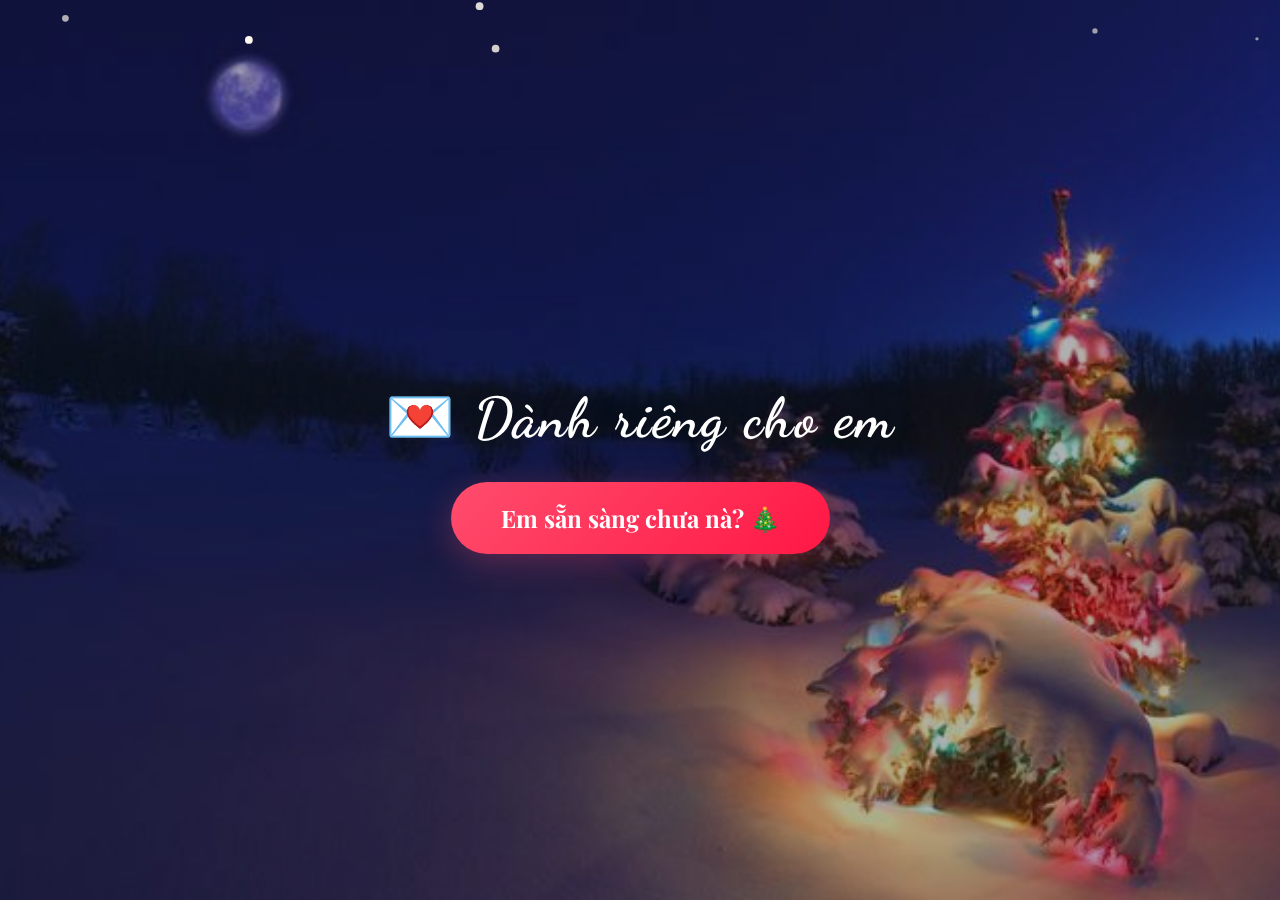
<file: Giang_Sinh/index.html>
<!DOCTYPE html>
<html lang="vi">
<head>
    <meta charset="UTF-8">
    <meta name="viewport" content="width=device-width, initial-scale=1.0">
    <title>Giáng sinh cùng em</title>
    <link rel="preconnect" href="https://fonts.googleapis.com">
    <link rel="preconnect" href="https://fonts.gstatic.com" crossorigin>
    <link href="https://fonts.googleapis.com/css2?family=Dancing+Script:wght@700&family=Playfair+Display:wght@400;700&display=swap" rel="stylesheet">
    <style>
        body {
            margin: 0;
            padding: 0;
            height: 100vh;
            background-image: linear-gradient(rgba(0,0,0,0.3), rgba(0,0,0,0.3)), url('./img/anh-mo-ta.jpg');
            background-size: cover;
            background-position: center;
            background-repeat: no-repeat;
            display: flex;
            justify-content: center;
            align-items: center;
            font-family: 'Playfair Display', serif;
            color: white;
            overflow: hidden;
        }

        #snowCanvas {
            position: fixed;
            top: 0;
            left: 0;
            width: 100%;
            height: 100%;
            pointer-events: none;
            z-index: 1;
        }

        .container {
            text-align: center;
            z-index: 2;
            position: relative;
            padding: 20px; /* Thêm padding để tránh sát mép trên mobile */
        }

        h1 {
            font-family: 'Dancing Script', cursive;
            font-size: 3.5em;
            margin-bottom: 25px;
            animation: glow 3s ease-in-out infinite alternate;
        }

        .magic-text {
            position: relative;
            letter-spacing: 2px;
            margin-bottom: 30px;
        }

        .magic-text span {
            display: inline-block;
            color: #fff;
            animation: glowText 4s ease-in-out infinite alternate;
        }

        .magic-text::before {
            content: attr(data-text);
            position: absolute;
            top: 0;
            left: 0;
            color: #ffb6c1;
            filter: blur(25px);
            opacity: 0.7;
            z-index: -1;
        }

        @keyframes glowText {
            0% { filter: drop-shadow(0 0 5px rgba(255, 182, 193, 0.5)); transform: scale(1); }
            50% { filter: drop-shadow(0 0 20px rgba(255, 182, 193, 0.8)); transform: scale(1.02); }
            100% { filter: drop-shadow(0 0 10px rgba(255, 182, 193, 0.6)); transform: scale(1); }
        }

        @keyframes glow {
            from { filter: drop-shadow(0 0 10px #fff); }
            to { filter: drop-shadow(0 0 20px #ff69b4); }
        }

        button {
            position: relative;
            padding: 20px 50px;
            font-size: 1.5em;
            font-weight: 700;
            font-family: 'Playfair Display', serif;
            color: white;
            background: linear-gradient(135deg, #ff4d6d, #ff1744);
            border: none;
            border-radius: 50px;
            cursor: pointer;
            overflow: hidden;
            animation: pulse 2s infinite ease-in-out;
            transition: transform 0.4s cubic-bezier(0.25, 0.46, 0.45, 0.94);
            box-shadow: 0 8px 32px rgba(255, 77, 109, 0.3);
            min-height: 60px; /* Đảm bảo button đủ lớn cho touch trên mobile */
            touch-action: manipulation; /* Tối ưu touch events */
        }

        button:hover, button:active {
            transform: scale(1.1) rotate(2deg);
            box-shadow: 0 12px 40px rgba(255, 77, 109, 0.5);
        }

        @keyframes pulse {
            0%, 100% { transform: scale(1); }
            50% { transform: scale(1.02); }
        }

        button::before {
            content: "";
            position: absolute;
            top: 0;
            left: -100%;
            width: 100%;
            height: 100%;
            background: linear-gradient(90deg, transparent, rgba(255,255,255,0.4), transparent);
            animation: shine 3s infinite;
        }

        @keyframes shine {
            0% { left: -100%; }
            100% { left: 100%; }
        }

        /* Frame 2 */
        .frame {
            position: fixed;
            top: 0;
            left: 0;
            width: 100%;
            height: 100%;
            background: rgba(0, 0, 0, 0.8);
            display: flex;
            justify-content: center;
            align-items: center;
            z-index: 3;
            opacity: 0;
            transform: scale(0.95);
            transition: opacity 1.5s ease, transform 1.5s ease;
            flex-direction: column; /* Stack vertically nếu cần */
        }

        .frame.show {
            opacity: 1;
            transform: scale(1);
        }

        /* SỬA NÚT THOÁT VÀ QUAY LẠI - CHỈ SỬA PHẦN NÀY */
        .exit-btn,
        .back-btn {
            position: fixed;
            padding: 12px 20px;
            font-size: 1.1em;
            font-weight: 700;
            background: rgba(30, 30, 30, 0.6);
            backdrop-filter: blur(10px);
            -webkit-backdrop-filter: blur(10px);
            border: 1.5px solid rgba(255, 105, 180, 0.6);
            border-radius: 30px;
            color: white;
            cursor: pointer;
            transition: all 0.3s cubic-bezier(0.25, 0.46, 0.45, 0.94);
            z-index: 10;
            min-height: 52px;
            min-width: 100px;
            display: flex;
            align-items: center;
            justify-content: center;
            box-shadow: 0 4px 15px rgba(0, 0, 0, 0.4);
            touch-action: manipulation;
            font-family: 'Playfair Display', serif;
        }

        .exit-btn:hover, .exit-btn:active,
        .back-btn:hover, .back-btn:active {
            background: rgba(255, 105, 180, 0.3);
            transform: scale(1.08) translateY(-2px);
            box-shadow: 0 8px 25px rgba(255, 105, 180, 0.4);
            border-color: #ff69b4;
        }

        /* Vị trí mặc định */
        .exit-btn {
            top: 20px;
            right: 20px;
        }

        .back-btn {
            bottom: 20px;
            left: 20px;
        }

        /* Tablet & Mobile lớn */
        @media (max-width: 1024px) {
            .exit-btn,
            .back-btn {
                padding: 14px 24px;
                font-size: 1.15em;
                min-height: 56px;
                min-width: 110px;
            }
            .exit-btn { top: 25px; right: 25px; }
            .back-btn { bottom: 25px; left: 25px; }
        }

        /* Mobile trung bình */
        @media (max-width: 768px) {
            .exit-btn,
            .back-btn {
                padding: 12px 20px;
                font-size: 1.05em;
                min-height: 52px;
                min-width: 100px;
                border-radius: 28px;
            }
            .exit-btn {
                top: calc(env(safe-area-inset-top, 0px) + 15px);
                right: calc(env(safe-area-inset-right, 0px) + 15px);
            }
            .back-btn {
                bottom: calc(env(safe-area-inset-bottom, 0px) + 20px);
                left: calc(env(safe-area-inset-left, 0px) + 15px);
            }
        }

        /* Mobile nhỏ */
        @media (max-width: 480px) {
            .exit-btn,
            .back-btn {
                padding: 11px 18px;
                font-size: 1em;
                min-height: 48px;
                min-width: 95px;
            }
            .exit-btn {
                top: calc(env(safe-area-inset-top, 0px) + 12px);
                right: calc(env(safe-area-inset-right, 0px) + 12px);
            }
            .back-btn {
                bottom: calc(env(safe-area-inset-bottom, 0px) + 15px);
                left: calc(env(safe-area-inset-left, 0px) + 12px);
            }
        }

        /* Landscape mode - đưa nút back lên trên cùng với nút exit */
        @media (max-height: 500px) and (orientation: landscape) {
            .back-btn {
                top: calc(env(safe-area-inset-top, 0px) + 15px);
                left: calc(env(safe-area-inset-left, 0px) + 15px);
                bottom: auto;
            }
            .exit-btn {
                top: calc(env(safe-area-inset-top, 0px) + 15px);
                right: calc(env(safe-area-inset-right, 0px) + 15px);
            }
        }

        /* Gallery - Memory game grid 4x4 */
        .gallery {
            display: grid;
            grid-template-rows: repeat(4, 1fr);
            grid-template-columns: repeat(4, 1fr);
            gap: 15px;
            max-width: 800px;
            max-height: 800px;
            padding: 50px;
            overflow: hidden;
            perspective: 1200px; /* Tăng depth để flip rõ hơn */
            width: 100%; /* Full width */
            height: auto; /* Auto height */
        }

        .memory-card {
            position: relative;
            width: 120px;
            height: 120px;
            cursor: pointer;
            border-radius: 10px;
            overflow: hidden;
            transition: transform 0.6s cubic-bezier(0.25, 0.46, 0.45, 0.94);
            transform-style: preserve-3d;
            box-shadow: 0 4px 15px rgba(255, 105, 180, 0.3);
            touch-action: manipulation; /* Tối ưu touch */
        }

        .memory-card.matched {
            border: 3px solid #ff69b4;
            box-shadow: 0 0 20px rgba(255, 105, 180, 0.6);
            animation: matchGlow 1s ease-out;
            transform: rotateY(180deg) !important; /* Hiển thị mặt back (ảnh) vĩnh viễn sau khi match */
            cursor: pointer; /* Giữ cursor để gợi ý click đọc lại */
        }

        @keyframes matchGlow {
            0% { box-shadow: 0 0 20px rgba(255, 105, 180, 0.6); }
            100% { box-shadow: 0 0 30px rgba(255, 105, 180, 0.8); }
        }

        .memory-card.flipped {
            transform: rotateY(180deg);
        }

        .memory-card.flipped .face.front {
            transform: rotateY(180deg); /* Explicit rotate front khi flipped */
        }

        .memory-card.flipped .face.back {
            transform: rotateY(0deg); /* Explicit rotate back khi flipped */
        }

        .face {
            position: absolute;
            width: 100%;
            height: 100%;
            backface-visibility: hidden;
            -webkit-backface-visibility: hidden; /* Cho Safari/iOS */
            border-radius: 10px;
            overflow: hidden;
            display: flex;
            align-items: center;
            justify-content: center;
        }

        .face.front {
            background: linear-gradient(135deg, #2c3e50, #34495e);
            color: white;
            font-family: 'Dancing Script', cursive;
            font-size: 3.5em; /* Tăng size để đẹp và rõ trên mọi thiết bị */
            transform: rotateY(0deg);
            text-shadow: 0 0 15px rgba(255, 255, 255, 0.8), 
                         0 0 30px rgba(255, 182, 193, 0.6);
            animation: frontGlow 4s ease-in-out infinite alternate;
        }

        @keyframes frontGlow {
            0% { 
                text-shadow: 0 0 10px rgba(255, 255, 255, 0.6), 
                             0 0 20px rgba(255, 182, 193, 0.4); 
            }
            100% { 
                text-shadow: 0 0 20px rgba(255, 255, 255, 0.9), 
                             0 0 40px rgba(255, 182, 193, 0.8); 
            }
        }

        .face.back {
            transform: rotateY(180deg);
            position: relative; /* Để pseudo-element overlay */
        }

        .face.back::after {
            content: '🎄 Kỷ niệm đặc biệt';
            position: absolute;
            top: 50%;
            left: 50%;
            transform: translate(-50%, -50%);
            font-family: 'Dancing Script', cursive;
            font-size: 0.9em;
            color: #ff69b4;
            text-align: center;
            background: rgba(255, 255, 255, 0.8);
            padding: 10px;
            border-radius: 5px;
            opacity: 0;
            transition: opacity 0.3s;
            pointer-events: none;
            z-index: 1;
        }

        .face.back.error .thumb-photo {
            opacity: 0; /* Ẩn img lỗi */
        }

        .face.back.error::after {
            opacity: 1; /* Show placeholder */
        }

        .face.back .thumb-photo {
            width: 100%;
            height: 100%;
            object-fit: cover;
            display: block;
            opacity: 1;
            transition: opacity 0.3s;
        }

        .thumb-photo.error {
            opacity: 0;
        }

        /* Victory overlay */
        #victoryOverlay {
            position: fixed;
            top: 0;
            left: 0;
            width: 100%;
            height: 100%;
            background: rgba(0, 0, 0, 0.8);
            display: none;
            justify-content: center;
            align-items: center;
            z-index: 4;
            flex-direction: column;
            text-align: center;
            animation: fadeIn 0.5s ease-in;
            padding: 20px;
            box-sizing: border-box;
            overflow-y: auto; /* Cho phép scroll nếu nội dung dài */
        }

        #victoryOverlay.show {
            display: flex;
        }

        .victory-header {
            margin-bottom: 30px;
            z-index: 5;
            padding: 0 20px;
        }

        #victoryOverlay h2 {
            font-family: 'Dancing Script', cursive;
            font-size: 3em;
            color: #ff69b4;
            margin-bottom: 20px;
            animation: heartBeat 1s infinite;
        }

        #victoryOverlay p {
            font-size: 1.2em;
            margin-bottom: 20px;
            color: #fff;
        }

        #victoryOverlay button {
            padding: 15px 30px;
            font-size: 1.2em;
            margin-top: 10px;
            background: linear-gradient(135deg, #ff69b4, #ff1493);
            min-height: 50px; /* Touch-friendly */
        }

        .vgallery {
            display: none;
            grid-template-rows: repeat(2, 1fr);
            grid-template-columns: repeat(4, 1fr);
            gap: 15px;
            max-width: 800px;
            max-height: 400px;
            padding: 20px;
            overflow: hidden;
            perspective: 1200px;
            width: 100%;
            height: auto;
        }

        .vgallery.show {
            display: grid;
        }

        .victory-card {
            position: relative;
            width: 120px;
            height: 120px;
            cursor: pointer;
            border-radius: 10px;
            overflow: hidden;
            box-shadow: 0 4px 15px rgba(255, 105, 180, 0.3);
            border: 3px solid #ff69b4;
            transition: transform 0.3s ease, box-shadow 0.3s ease;
            touch-action: manipulation;
        }

        .victory-card:hover, .victory-card:active {
            transform: scale(1.05);
            box-shadow: 0 0 20px rgba(255, 105, 180, 0.6);
        }

        .victory-face {
            width: 100%;
            height: 100%;
            position: relative;
            display: flex;
            align-items: center;
            justify-content: center;
        }

        .victory-photo {
            width: 100%;
            height: 100%;
            object-fit: cover;
            display: block;
            border-radius: 10px;
        }

        .victory-overlay {
            position: absolute;
            bottom: 0;
            left: 0;
            right: 0;
            background: rgba(0, 0, 0, 0.5);
            color: white;
            text-align: center;
            padding: 5px;
            font-size: 0.8em;
            font-family: 'Dancing Script', cursive;
            opacity: 0;
            transition: opacity 0.3s ease;
        }

        .victory-card:hover .victory-overlay, .victory-card:active .victory-overlay {
            opacity: 1;
        }

        @keyframes fadeIn {
            from { opacity: 0; }
            to { opacity: 1; }
        }

        @keyframes heartBeat {
            0%, 100% { transform: scale(1); }
            50% { transform: scale(1.1); }
        }

        /* Detail */
        .detail {
            position: absolute;
            top: 0;
            left: 0;
            width: 100%;
            height: 100%;
            display: flex;
            flex-direction: column;
            justify-content: center;
            align-items: center;
            padding: 20px;
            box-sizing: border-box;
            overflow-y: auto; /* Cho phép scroll nếu message dài */
        }

        .photo-card {
            cursor: pointer;
            transition: all 1s cubic-bezier(0.25, 0.46, 0.45, 0.94);
            text-align: center;
            max-width: 500px;
            display: flex;
            flex-direction: column;
            justify-content: center;
            align-items: center;
            width: 100%; /* Full width */
            touch-action: manipulation;
        }

        .photo-section {
            margin-bottom: 20px;
            position: relative;
            transition: transform 0.8s cubic-bezier(0.25, 0.46, 0.45, 0.94);
            width: 100%;
        }

        .photo-frame {
            position: relative;
            width: 460px;
            height: 438px;
            margin: auto;
            border-radius: 18px;
            overflow: hidden;
            box-shadow: 0 10px 30px rgba(0, 0, 0, 0.3);
            max-width: 100%; /* Không vượt quá container */
            aspect-ratio: 460 / 438; /* Giữ tỷ lệ nếu cần */
        }

        .photo-frame:hover {
            transform: scale(1.02);
            box-shadow: 0 20px 45px rgba(0, 0, 0, 0.4), 0 8px 20px rgba(255, 255, 255, 0.15) inset;
        }

        .photo-section.scaled {
            transform: scale(0.75);
            margin-bottom: 0;
        }

        .inner-photo {
            width: 100%;
            height: 100%;
            object-fit: cover;
            display: block;
        }

        .message-section {
            background: linear-gradient(-45deg, #2c3e50, #34495e, #1a252f, #ff69b4);
            background-size: 400% 400%;
            color: #fff;
            border-radius: 20px;
            padding: 20px;
            max-width: 460px;
            margin: auto;
            font-family: 'Dancing Script', cursive;
            text-align: center;
            box-sizing: border-box;
            box-shadow: 0 10px 30px rgba(0, 0, 0, 0.3);
            border: 1px solid rgba(255, 105, 180, 0.2);
            transform: translateY(20px);
            opacity: 0;
            transition: all 0.8s cubic-bezier(0.25, 0.46, 0.45, 0.94);
            animation: gradientShift 15s ease infinite;
            width: 100%; /* Full width */
        }

        @keyframes gradientShift {
            0% { background-position: 0% 50%; }
            50% { background-position: 100% 50%; }
            100% { background-position: 0% 50%; }
        }

        .message-section.show {
            transform: translateY(0);
            opacity: 1;
        }

        .back-content {
            width: 100%;
        }

        .back-content h3 {
            font-size: 1.2em; /* Tăng từ 1.6em */
            margin-bottom: 15px;
            color: #ff69b4;
            text-shadow: 0 2px 4px rgba(0, 0, 0, 0.3);
        }

        .back-content p {
            font-size: 1.1em; /* Tăng từ 1em */
            line-height: 1.6;
            margin-bottom: 8px;
        }

        .highlight {
            color: #ff69b4;
            font-weight: 700;
            font-size: 1.3em; /* Tăng nhẹ cho highlight */
            animation: heartBeat 1.5s ease-in-out infinite;
            text-shadow: 0 0 10px rgba(255, 105, 180, 0.5);
        }

        .hint {
            margin-top: 20px;
            opacity: 0.9;
            font-size: 1em;
            font-style: italic;
            animation: fadeIn 2s ease-in-out infinite alternate;
            color: #ffb6c1;
            text-shadow: 0 1px 2px rgba(0, 0, 0, 0.5);
        }

        @keyframes fadeIn {
            from { opacity: 0.9; }
            to { opacity: 1; }
        }

        .hidden {
            display: none;
        }

        /* Mobile responsive - Cải thiện cho tablet và mobile */
        @media (max-width: 1024px) {
            body {
            margin: 0;
            padding: 0;
            height: 100vh;
            background-image: linear-gradient(rgba(0,0,0,0.3), rgba(0,0,0,0.3)), url('./img/anh-mo-ta_1.jpg');
            background-size: cover;
            background-position: center;
            background-repeat: no-repeat;
            display: flex;
            justify-content: center;
            align-items: center;
            font-family: 'Playfair Display', serif;
            color: white;
            overflow: hidden;
        }
            .gallery {
                padding: 30px;
                gap: 12px;
            }
            .memory-card {
                width: 100px;
                height: 100px;
            }
            .vgallery {
                padding: 15px;
                gap: 12px;
            }
            .victory-card {
                width: 100px;
                height: 100px;
            }
        }

        @media (max-width: 768px) {
            body {
                overflow-x: hidden; /* Ngăn scroll ngang */
            }

            .container {
                padding: 10px;
            }

            h1 { 
                font-size: 2.5em; 
                margin-bottom: 15px;
                letter-spacing: 1px; /* Giảm spacing cho text ngắn hơn */
            }

            button { 
                font-size: 1.3em; 
                padding: 15px 30px; 
                min-height: 50px; /* Giảm nhẹ nhưng vẫn touch-friendly */
            }

            .photo-frame { 
                width: 100%; 
                max-width: 350px; /* Tăng từ 320px để ảnh to hơn */
                height: auto; /* Auto height dựa trên aspect */
                aspect-ratio: 460 / 438;
            }

            .message-section { 
                max-width: 100%; 
                padding: 15px; 
                margin-top: 10px; 
                font-size: 0.95em; /* Giảm nhẹ text */
            }

            .back-content h3 { 
                font-size: 1.6em; /* Giảm nhẹ cho mobile nhưng vẫn to hơn gốc */
            }

            .back-content p { 
                font-size: 1em; /* Giảm nhẹ cho mobile */
                line-height: 1.5;
            }

            .highlight {
                font-size: 1.2em; /* Giảm nhẹ cho mobile */
            }

            .photo-section { 
                margin-bottom: 15px; 
            }

            .photo-section.scaled { 
                transform: scale(0.8); 
                margin-bottom: 0; 
            }

            .gallery { 
                padding: 20px 10px; /* Padding ngang nhỏ hơn */
                grid-template-columns: repeat(4, 1fr); 
                grid-template-rows: repeat(4, 1fr); 
                gap: 8px; /* Giảm gap một chút để bù cho card to hơn */
                max-height: calc(100vh - 100px); /* Trừ header/footer */
                overflow-y: auto;
                justify-content: center;
            }

            .memory-card { 
                width: 90px; /* Tăng từ 80px để ảnh to hơn */
                height: 90px; 
                min-width: 90px; /* Đảm bảo không co lại quá */
            }

            .face.front {
                font-size: 3em; /* Giảm nhẹ cho mobile nhưng vẫn to */
            }

            #victoryOverlay h2 { 
                font-size: 2.2em; 
                margin-bottom: 15px;
            }

            #victoryOverlay p {
                font-size: 1.1em;
            }

            .vgallery { 
                grid-template-columns: repeat(4, 1fr); 
                grid-template-rows: repeat(3, 1fr); /* Thay thành 3 hàng cho responsive tốt hơn trên mobile */
                gap: 8px; /* Giảm gap để bù cho card to hơn */
                padding: 10px;
                max-height: calc(60vh - 50px); /* Tăng height để fit 3 hàng */
                overflow-y: auto;
                justify-content: center;
            }

            .victory-card { 
                width: 90px; /* Tăng từ 80px để ảnh to hơn */
                height: 90px; 
                min-width: 90px;
            }

            .victory-overlay {
                font-size: 0.7em;
            }

            .hint {
                font-size: 0.9em;
                margin-top: 10px;
            }
        }

        /* Extra cho mobile nhỏ hơn (portrait) */
        @media (max-width: 480px) {
            h1 { 
                font-size: 2em; 
            }

            button { 
                font-size: 1.2em; 
                padding: 12px 25px; 
            }

            .gallery {
                gap: 6px; /* Giảm thêm gap cho màn nhỏ */
                padding: 15px 5px;
            }

            .memory-card { 
                width: 80px; /* Tăng từ 70px để ảnh to hơn một chút */
                height: 80px; 
            }

            .face.front {
                font-size: 2.8em; /* Vẫn giữ to trên màn rất nhỏ */
            }

            .vgallery {
                gap: 6px; /* Giảm thêm gap cho màn nhỏ */
                grid-template-rows: repeat(3, 1fr); /* Giữ 3 hàng */
            }

            .victory-card { 
                width: 80px; /* Tăng từ 70px để ảnh to hơn một chút */
                height: 80px; 
            }

            .photo-frame {
                max-width: 300px; /* Tăng từ 280px để ảnh to hơn */
            }

            .message-section {
                padding: 12px;
                font-size: 0.9em;
            }

            .back-content h3 { 
                font-size: 1.5em; /* Giảm nhẹ cho màn nhỏ */
            }

            .back-content p { 
                font-size: 0.95em; /* Giảm nhẹ cho màn nhỏ */
            }

            .highlight {
                font-size: 1.1em; /* Giảm nhẹ cho màn nhỏ */
            }

            #victoryOverlay h2 { 
                font-size: 1.8em; 
            }
        }

        /* Landscape mode cho mobile */
        @media (max-height: 500px) and (orientation: landscape) {
            .gallery {
                max-height: 100vh;
                padding: 10px;
            }
        }
    </style>
</head>
<body>
    <canvas id="snowCanvas"></canvas>
    <div class="container">
        <h1 class="magic-text">
            <span id="titleText">💌 Dành riêng cho em</span>
        </h1>
        <button id="startBtn">Em sẵn sàng chưa nà? 🎄</button>
    </div>
    
    <audio id="bgMusic" loop preload="auto">
        <source src="./mp3/we-wish-you-a-merry-christmas-background-xmas-music-for-video-30-sec-256123.mp3" type="audio/mpeg">
        Trình duyệt của bạn không hỗ trợ audio.
    </audio>

    <div id="frame2" class="frame hidden">
        <button id="exitBtn" class="exit-btn">❌ Thoát</button>
        <div id="gallery" class="gallery"></div>
        <div id="detail" class="detail hidden">
            <button id="backBtn" class="back-btn">← Quay lại trò chơi</button>
            <div id="photoCard" class="photo-card">
                <div class="photo-section">
                    <div class="photo-frame">
                        <img id="currentPhoto" src="./img/anh1.png" class="inner-photo">
                    </div>
                </div>
                <div id="messageSection" class="message-section hidden">
                    <div class="back-content">
                        <h3 id="messageTitle">💌 Lời anh viết cho em...</h3>
                        <p id="msgLine1">Những khoảnh khắc này, với anh đều rất đặc biệt.</p>
                        <p id="msgLine2">Không phải vì chúng hoàn hảo,</p>
                        <p id="msgLine3">mà vì trong đó có em.</p>
                        <p id="msgLine4">Cảm ơn em vì đã ở bên anh,</p>
                        <p id="msgLine5">đã cùng anh đi qua những ngày rất bình thường.</p>
                        <p id="msgLine6" class="highlight">Anh thương em nhiều lắm ❤️</p>
                    </div>
                </div>
                <p class="hint">Nhấn vào tấm ảnh đi bé iu... 💫</p>
            </div>
        </div>
    </div>

    <!-- Victory Overlay -->
    <div id="victoryOverlay">
        <div class="victory-header">
            <h2>🎉 Giỏi lắm em iuuu! Em đã tìm đủ 8 cặp kỷ niệm ❤️</h2>
            <p>Anh iuuuuu em nhìuuuu lắm! Cùng tạo thêm kỷ niệm Giáng sinh cùng anh nhaaaa 💕</p>
            <button onclick="resetGame()">Mún chơi lại hơm nè🎄</button>
        </div>
        <div id="vgallery" class="vgallery"></div>
    </div>

    <script>
        let isButtonClicked = false;
        let isMessageShown = false;
        let typingInProgress = false;
        let currentSceneIndex = 0;
        let flippedCards = [];
        let matchedPairs = new Set();
        let selectedScenes = []; // Scenes random cho game này
        let isVictory = false;
        const canvas = document.getElementById('snowCanvas');
        const ctx = canvas.getContext('2d');
        const startBtn = document.getElementById('startBtn');
        const bgMusic = document.getElementById('bgMusic');
        const frame2 = document.getElementById('frame2');
        const gallery = document.getElementById('gallery');
        const detail = document.getElementById('detail');
        const photoCard = document.getElementById('photoCard');
        const messageSection = document.getElementById('messageSection');
        const hint = document.querySelector('.hint');
        const photoSection = document.querySelector('.photo-section');
        const backBtn = document.getElementById('backBtn');
        const currentPhoto = document.getElementById('currentPhoto');
        const victoryOverlay = document.getElementById('victoryOverlay');
        const vgallery = document.getElementById('vgallery');
        const exitBtn = document.getElementById('exitBtn');

        // Resize canvas
        function resizeCanvas() {
            canvas.width = window.innerWidth;
            canvas.height = window.innerHeight;
        }
        resizeCanvas();
        window.addEventListener('resize', resizeCanvas);

        // Tuyết rơi
        let snowflakes = [];
        for (let i = 0; i < 150; i++) {
            snowflakes.push({
                x: Math.random() * canvas.width,
                y: Math.random() * -canvas.height,
                size: Math.random() * 3 + 1,
                speed: Math.random() * 1 + 0.5,
                drift: (Math.random() - 0.5) * 1.5,
                opacity: Math.random() * 0.6 + 0.4
            });
        }
        function drawSnow() {
            ctx.clearRect(0, 0, canvas.width, canvas.height);
            snowflakes.forEach(flake => {
                ctx.beginPath();
                ctx.arc(flake.x, flake.y, flake.size, 0, Math.PI * 2);
                ctx.fillStyle = `rgba(255, 250, 240, ${flake.opacity})`;
                ctx.fill();
                flake.y += flake.speed;
                flake.x += flake.drift;
                if (flake.y > canvas.height) {
                    flake.y = -flake.size * 2;
                    flake.x = Math.random() * canvas.width;
                }
                if (flake.x < 0 || flake.x > canvas.width) flake.drift *= -1;
            });
            requestAnimationFrame(drawSnow);
        }
        drawSnow();

        // Mảng 8 scenes (chỉ dùng 8 ảnh đầu tiên, bạn có thể chỉnh messages nếu cần)
        const allScenes = [
            { photo: './img/anh1.png', title: '🎁 Ảnh ngọn hải đăng...', messages: ['Nói sao ta, bức ảnh này làm anh thấy em thật trẻ con.', 'Kiểu nó hồn nhiên á, anh thích em luôn như thế này.', 'Hãy luôn yêu đời và vui vẻ nha bé của anh.', 'Mà bớt nói chia tay đi', 'Yêu em ❤️'] },
            { photo: './img/anh2.png', title: '🌟 Tấm ảnh vũng tàu...', messages: ['Tấm này cười tươi quá nè.', 'Mà tấm này nhìn em nhoi nhoi thật á.', 'Anh hy vọng là 2 đứa mình sẽ có thêm nhiều tấm ảnh kiểu này.','Hy vọng rằng anh và em luôn cười mãi khi gặp nhau, hehe.', 'Yêu em nhắmmmm! 😘'] },
            { photo: './img/anh3.png', title: '💌 Đi chùa cùng em...', messages: ['Khong biết tại sao mà tấm này a cảm thấy nó rất đặc biệt.', 'Không phải vì chúng hoàn hảo,', 'mà vì trong đó có em.', 'Cảm ơn em vì đã ở bên anh,', 'đã cùng anh đi qua những ngày rất bình thường.', 'Anh thương em nhiều lắm ❤️'] },
            { photo: './img/anh4.png', title: '💕 Kỷ niệm Giáng sinh đầu tiên...', messages: ['Sao mà tấm này nó lại xinh lung linh thế nhỉ?', 'Ai mà lại xinh lung linh dị ta,', 'và tim anh rung động vì em.', 'Em là món quà tuyệt vời nhất anh từng có.', 'Hãy cùng anh tạo thêm nhiều kỷ niệm nhé.', 'Yêu em bá cháy 🔥'] },
            { photo: './img/anh5.png', title: '🎄 Ước mơ tương lai...', messages: ['Tấm này cũng xinh nè.', 'Dù có khen bao nhiêu lần đi nữa cũng không thể tả hết được vẻ đẹp này,', 'anh muốn ôm em.', 'Em là ánh sáng của anh hoặc là ..., hihi.', 'Yêu bé ❤️'] },
            { photo: './img/anh6.png', title: '☕ Ngày đầu bên em...', messages: ['Tấm này a bá cháy thật đấy, muahahaha.', 'Giáng sinh này, anh muốn ôm em thật chặt.', 'Như cách cách em chủ động ôm anh vào lần đầu vậy, hehe.', 'Rất rất iuuuuuu em! ☕'] },
            { photo: './img/anh7.png', title: '🌹 Yêu mất cái nhoi này...', messages: ['Tấm này nhìn em cũng nhoi quá.', 'Nhưng anh lại yêu cái nhoi này mất ròi.', 'Em phải chịu trách nhiệm nhé?', 'Anh muốn bên em ❤️'] },
            { photo: './img/anh8.png', title: '🚀 Hành trình cùng em...', messages: ['Khi nhìn tấm ảnh này anh cứ ngỡ e là cô dâu', 'Sau này, anh muốn thấy dáng vẻ đó khi em bên cạnh anh.', 'Ở bên a nhé! ✈️'] }
        ];

        // Chọn tất cả 8 scenes (không random nữa vì chỉ có 8, nhưng vẫn shuffle để random vị trí)
        function selectRandomScenes(numPairs = 8) {
            const shuffled = [...allScenes].sort(() => 0.5 - Math.random());
            return shuffled.slice(0, numPairs);
        }

        // Pre-load function để load tất cả ảnh trước (tránh blank khi flip)
        async function preloadImages(scenes) {
            const promises = scenes.map(scene => {
                return new Promise((resolve, reject) => {
                    const img = new Image();
                    img.onload = () => {
                        console.log(`Preloaded: ${scene.photo} - OK`);
                        resolve(true);
                    };
                    img.onerror = () => {
                        console.log(`Preload error: ${scene.photo} - Fallback to placeholder`);
                        resolve(false); // Vẫn resolve nhưng mark error
                    };
                    img.src = scene.photo;
                });
            });
            const results = await Promise.all(promises);
            console.log('All images preloaded:', results.filter(Boolean).length, '/', scenes.length, 'success');
            return results; // Array true/false cho mỗi scene
        }

        // Tạo memory cards từ selectedScenes (mỗi scene tạo 2 cards giống nhau)
        async function createMemoryGame() {
            selectedScenes = selectRandomScenes();
            const preloadResults = await preloadImages(selectedScenes); // Pre-load trước
            
            gallery.innerHTML = '';
            let cards = [];
            
            selectedScenes.forEach((scene, index) => {
                const isLoaded = preloadResults[index];
                for (let i = 0; i < 2; i++) {
                    console.log(scene.photo);
                    const card = document.createElement('div');
                    card.className = 'memory-card';
                    card.dataset.scene = index;
                    card.innerHTML = `
                        <div class="face front">
                            <span>✨ ❅🎄❅ ✨</span>
                        </div>
                        <div class="face back ${!isLoaded ? 'error' : ''}">
                            <img src="${scene.photo}" class="thumb-photo ${!isLoaded ? 'error' : ''}" alt="Memory Card ${index + 1}">
                        </div>
                    `;
                    cards.push(card);
                }
            });
            
            // Shuffle cards
            for (let i = cards.length - 1; i > 0; i--) {
                const j = Math.floor(Math.random() * (i + 1));
                [cards[i], cards[j]] = [cards[j], cards[i]];
            }
            
            // Add to gallery
            cards.forEach((card, cardIndex) => {
                gallery.appendChild(card);
                card.addEventListener('click', handleCardClick);
                const thumbImg = card.querySelector('.thumb-photo');
                const backFace = card.querySelector('.face.back');
                
                // Double-check load sau khi append (cho trường hợp pre-load miss)
                thumbImg.onload = function() {
                    console.log(`Card ${cardIndex} back img loaded: ${this.src}`);
                    backFace.classList.remove('error');
                    this.classList.remove('error');
                };
                thumbImg.onerror = function() {
                    console.log(`Card ${cardIndex} back img error: ${this.src} - Using placeholder`);
                    backFace.classList.add('error');
                    this.classList.add('error');
                };
            });
            console.log('Memory game created with', cards.length, 'cards - Check console for img status');
        }

        // Tạo victory gallery với 8 cards
        function createVictoryGallery() {
            vgallery.innerHTML = '';
            selectedScenes.forEach((scene, index) => {
                const card = document.createElement('div');
                card.className = 'victory-card';
                card.dataset.scene = index;
                card.innerHTML = `
                    <div class="victory-face">
                        <img src="${scene.photo}" class="victory-photo" alt="Kỷ niệm ${index + 1}">
                        <div class="victory-overlay">Nhấn để đọc 💌</div>
                    </div>
                `;
                card.addEventListener('click', () => showDetail(index));
                vgallery.appendChild(card);
            });
            vgallery.classList.add('show');
        }

        // Xử lý click card
        function handleCardClick(e) {
            console.log("Card clicked"); // Debug tạm thời
            const card = e.currentTarget;
            const sceneIndex = parseInt(card.dataset.scene);
            
            // Nếu đã matched, cho phép click để đọc lại tâm thư (không flip, trực tiếp show detail)
            if (card.classList.contains('matched')) {
                console.log(`Matched card ${sceneIndex} clicked - Showing detail again`);
                showDetail(sceneIndex);
                return;
            }
            
            const backFace = card.querySelector('.face.back');
            const thumbImg = card.querySelector('.thumb-photo');
            
            if (card.classList.contains('flipped') || flippedCards.length >= 2) {
                console.log("Skip: already flipped or max 2"); // Debug tạm thời
                return;
            }
            
            console.log(`Flipping card ${sceneIndex}...`); // Debug tạm thời
            
            card.classList.add('flipped');
            
            // Delay nhỏ để animation kick in trước khi push và kiểm tra
            setTimeout(() => {
                flippedCards.push({ element: card, index: sceneIndex });
                console.log(`Pushed to flipped: ${sceneIndex}, total: ${flippedCards.length}`); // Debug tạm thời
                
                if (flippedCards.length === 2) {
                    const [first, second] = flippedCards;
                    console.log(`Compare: ${first.index} vs ${second.index}`); // Debug tạm thời
                    
                    if (first.index === second.index) {
                        // Match: Add matched, KHÔNG remove flipped để giữ trạng thái lật (face back hiển thị vĩnh viễn), show detail, clear ngay
                        console.log("Match! Adding matched");
                        first.element.classList.add('matched');
                        second.element.classList.add('matched');
                        // Bỏ remove 'flipped' để card giữ nguyên trạng thái lật (transform rotateY(180deg) từ .matched !important sẽ đảm bảo face back hiển thị)
                        matchedPairs.add(sceneIndex);
                        
                        // Clear flipped ngay để tránh overlap
                        flippedCards = [];
                        
                        setTimeout(() => {
                            console.log("Show detail");
                            showDetail(sceneIndex);
                        }, 500);
                        
                        // === PHẦN SỬA CHÍNH Ở ĐÂY ===
                        if (matchedPairs.size === selectedScenes.length) {
                            console.log("All pairs matched! Victory achieved, but waiting for user to finish reading last detail...");
                            isVictory = true;
                            createVictoryGallery(); // Chuẩn bị gallery trước, nhưng chưa hiện overlay
                            // KHÔNG hiện victoryOverlay ngay nữa → sẽ hiện ở hideDetail()
                        }
                    } else {
                        // Non-match: Flip back sau 1s, clear sau
                        console.log("No match, flip back in 1s");
                        setTimeout(() => {
                            console.log("Flip back non-match cards");
                            first.element.classList.remove('flipped');
                            second.element.classList.remove('flipped');
                            flippedCards = []; // Clear sau flip back
                        }, 1000);
                    }
                }
            }, 50);
        }

        // Reset game (chơi lại, random mới)
        function resetGame() {
            isVictory = false;
            matchedPairs.clear();
            flippedCards = [];
            selectedScenes = [];
            gallery.innerHTML = '';
            vgallery.innerHTML = '';
            vgallery.classList.remove('show');
            victoryOverlay.classList.remove('show');
            hideDetail();
            createMemoryGame();
        }

        // Exit game
        function exitGame() {
            bgMusic.pause();
            bgMusic.currentTime = 0;
            frame2.classList.remove('show');
            frame2.style.display = 'none';
            const title = document.getElementById('titleText');
            title.textContent = '💌 Dành riêng cho em';
            startBtn.textContent = 'Em sẵn sàng chưa? 🎄';
            startBtn.style.animationPlayState = '';
            isButtonClicked = false;
            isVictory = false;
            matchedPairs.clear();
            flippedCards = [];
            selectedScenes = [];
            gallery.innerHTML = '';
            vgallery.innerHTML = '';
            vgallery.classList.remove('show');
            victoryOverlay.classList.remove('show');
            hideDetail();
        }

        // Load scene
        function loadScene(index) {
            const scene = selectedScenes[index];
            currentPhoto.src = scene.photo;
            document.getElementById('messageTitle').textContent = scene.title;
            
            const msgLines = ['msgLine1', 'msgLine2', 'msgLine3', 'msgLine4', 'msgLine5', 'msgLine6'];
            msgLines.forEach((id, i) => {
                const el = document.getElementById(id);
                if (el) el.textContent = i < scene.messages.length ? scene.messages[i] : '';
            });
            
            currentSceneIndex = index;
            isMessageShown = false;
            currentPhoto.onerror = function() { this.src = '/Giang_Sinh/img/anh1.png'; };
        }

        function showDetail(index) {
            if (isVictory) {
                victoryOverlay.classList.remove('show');
            }
            loadScene(index);
            gallery.style.display = 'none';
            detail.classList.remove('hidden');
            detail.style.display = 'flex';
            hint.style.display = 'block';
            hint.style.opacity = '0.9';
            messageSection.classList.add('hidden');
            photoSection.classList.remove('scaled');
            // Cập nhật text nút back
            backBtn.textContent = (isVictory && matchedPairs.size === selectedScenes.length) 
                ? '← Xem lại hết kỷ niệm nà 💕' 
                : isVictory 
                    ? '← Quay lại gallery kỷ niệm' 
                    : '← Quay lại trò chơi';
        }

        // === PHẦN SỬA CHÍNH THỨ HAI ===
        function hideDetail() {
            isMessageShown = false;
            typingInProgress = false;
            photoSection.classList.remove('scaled');
            messageSection.classList.remove('show');
            messageSection.classList.add('hidden');
            hint.style.display = 'block';
            hint.style.opacity = '0.9';
            
            if (isVictory) {
                // Chỉ hiện victory khi đã thắng và người dùng thoát khỏi chi tiết
                victoryOverlay.classList.add('show');
                gallery.style.display = 'none'; // Ẩn game cũ
            } else {
                gallery.style.display = 'grid';
                detail.classList.add('hidden');
                detail.style.display = 'none';
            }
        }

        // Click events
        startBtn.addEventListener('click', () => {
            if (isButtonClicked) return;
            isButtonClicked = true;
            
            bgMusic.volume = 0.3;
            bgMusic.play().catch(error => console.error('Lỗi nhạc:', error));
            
            startBtn.textContent = "Anh đang nói nè… 💕";
            startBtn.style.animationPlayState = 'running';
            
            const title = document.getElementById('titleText');
            title.style.opacity = '1';
            
            typeText(title, "Giáng sinh này, anh có món quà nho nhỏ, hihi… Tìm 8 cặp kỉ niệm nà! 🎄", 65);
            
            setTimeout(async () => {
                await createMemoryGame(); // Await pre-load
                frame2.style.display = 'flex';
                setTimeout(() => frame2.classList.add('show'), 400);
            }, 6000);
        });

        backBtn.addEventListener('click', hideDetail);

        exitBtn.addEventListener('click', exitGame);

        photoCard.addEventListener('click', () => {
            console.log("Photo in detail clicked - showing message"); // Debug
            if (isMessageShown) return;
            isMessageShown = true;
            
            hint.style.opacity = '0';
            setTimeout(() => hint.style.display = 'none', 300);
            
            photoSection.classList.add('scaled');
            
            messageSection.classList.remove('hidden');
            setTimeout(() => messageSection.classList.add('show'), 100);
            
            const fastForwardListener = (e) => {
                if (typingInProgress && e.target.id !== 'backBtn') {
                    typingInProgress = false;
                    fillMessagesImmediately(selectedScenes[currentSceneIndex]);
                    // Xóa listener ngay sau khi fast-forward để tránh lặp
                    detail.removeEventListener('click', fastForwardListener);
                }
            };
            
            detail.addEventListener('click', fastForwardListener);
            
            setTimeout(() => typeMessage(fastForwardListener), 900);
        });

        // Utility functions
        function fillMessagesImmediately(scene) {
            document.getElementById('messageTitle').innerHTML = scene.title;
            const msgLines = ['msgLine1', 'msgLine2', 'msgLine3', 'msgLine4', 'msgLine5', 'msgLine6'];
            msgLines.forEach((id, i) => {
                const el = document.getElementById(id);
                if (el && i < scene.messages.length) {
                    el.innerHTML = scene.messages[i];
                    if (i === scene.messages.length - 1) el.classList.add('highlight');
                }
            });
        }

        function typeText(element, text, speed = 120, callback = null) {
            element.innerHTML = '';
            let i = 0;
            
            function typeStep() {
                if (i < text.length) {
                    element.innerHTML += text.charAt(i);
                    i++;
                    
                    let delay = speed;
                    if (text.charAt(i - 1) === '…' || text.charAt(i - 1) === ',') delay = 600;
                    
                    setTimeout(typeStep, delay);
                } else {
                    if (callback) callback();
                }
            }
            typeStep();
        }

        function typeMessage(fastForwardListener) {
            typingInProgress = true;
            const scene = selectedScenes[currentSceneIndex];
            const h3 = document.getElementById('messageTitle');
            const msgLines = ['msgLine1', 'msgLine2', 'msgLine3', 'msgLine4', 'msgLine5', 'msgLine6'];
            
            const texts = [
                {el: h3, text: scene.title},
                ...scene.messages.map((msg, i) => ({el: document.getElementById(msgLines[i]), text: msg}))
            ].filter(item => item.el);
            
            let index = 0;
            
            function typeNext() {
                if (index < texts.length && typingInProgress) {
                    const item = texts[index];
                    typeText(item.el, item.text, 150, () => {
                        setTimeout(() => {
                            index++;
                            typeNext();
                        }, 800);
                    });
                } else {
                    typingInProgress = false;
                    detail.removeEventListener('click', fastForwardListener);
                }
            }
            typeNext();
        }

        console.log('Setup complete!');
    </script>
</body>
</html>
</file>
